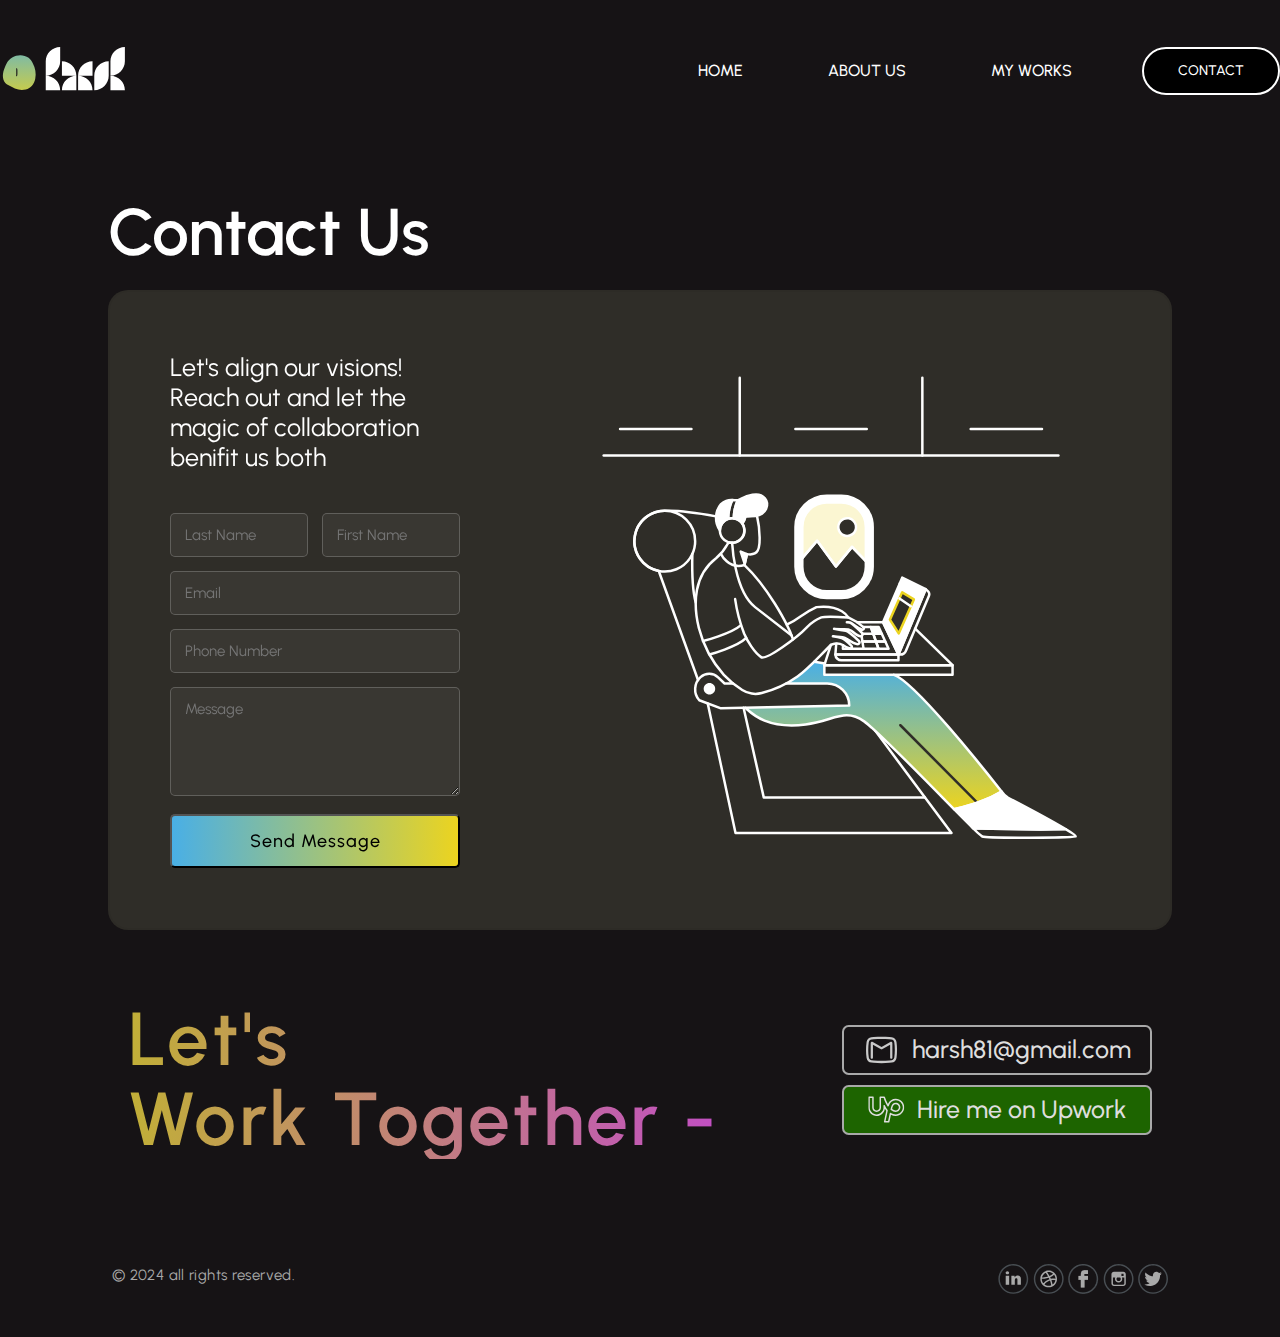
<file: contact.html>
<!DOCTYPE html>
<html lang="en">
<head>
    <meta charset="UTF-8">
    <meta name="viewport" content="width=device-width, initial-scale=1.0">
    <title>Document</title>
    <link rel="stylesheet" href="contact.css">
</head>
<body>
    <div class="header">
        <!-- Navbar -->
        <div class="nav">
            <div class="logo">
                <img src="./Photos/Dharsh.svg" alt="">
            </div>
            <div class="navigator">
                <div class="nav-a">
                    <a href="index.html">HOME</a>
                    <a href="index2.html">ABOUT US</a>
                    <a href="index.html">MY WORKS</a>
                </div>
                <div class="nav-btn">
                    <a href="./contact.html"><button>CONTACT</button></a>
                </div>
            </div>
        </div>
    </div>

    <!-- Contact US Section -->

    <div class="contact">
        <p class="head">Contact Us </p>
        <div class="form">
            <div class="left">
                <div class="text">
                    <p>Let's align our visions! Reach out and let the magic of collaboration benifit us both</p>
                </div>
                <div class="lform">
                    <form id="form" action="">
                        <div class="input name">
                            <input type="text" placeholder="Last Name" name="" id="lastName" required onchange="handleChange()"  >
                            <input type="text" placeholder="First Name" name="" id="firstName" required onchange="handleChange()" >
                        </div>
                        <div class="input email">
                            <input type="email" placeholder="Email" name="" id="email" required onchange="handleChange()" >
                        </div>
                        <div class="input phone">
                            <input type="number" placeholder="Phone Number" id="phone" required onchange="handleChange()" >
                        </div>
                        <div class="input message">
                            <textarea name="" placeholder="Message" id="msg" required onchange="handleChange()" ></textarea>
                        </div>
                        <div class="Submit">
                            <button onclick="handleSubmit()">Send Message</button>
                        </div>
                    </form>
                </div>
            </div>
            <div class="right">
                <div class="image">
                    <img src="./Photos/freelancer.svg" alt="">
                </div>
            </div>
        </div>
    </div>

    <!-- Footer -->

    <div id="footer">
        <div class="footer-first">
            <div>
                <h1>Let's <br> Work Together - </h1>
            </div>
            <div class="ftr-btn">
                <div class="fbtn">
                    <button><img src="./Photos/Gmail.svg" alt="">harsh81@gmail.com</button>
                </div>
                <div class="fbtn">
                    <button style="background-color: #1D6400;"><img src="./Photos/upwork 1.svg" alt="">Hire me on Upwork</button>
                </div>
            </div>
        </div>
        <div class="footer-last">
            <p>© 2024 All rights reserved.
            </p>
            <div class="img">
                <img src="./Photos/Group 483256.svg" alt="">
                <img src="./Photos/Group 483252.svg" alt="">
                <img src="./Photos/Group 483258.png" alt="">
                <img src="./Photos/Group 483257.svg" alt="">
                <img src="./Photos/Group 483254.svg" alt="">
            </div>
        </div>
    </div>

    <script src="index.js"></script>
</body>
</html>
</file>
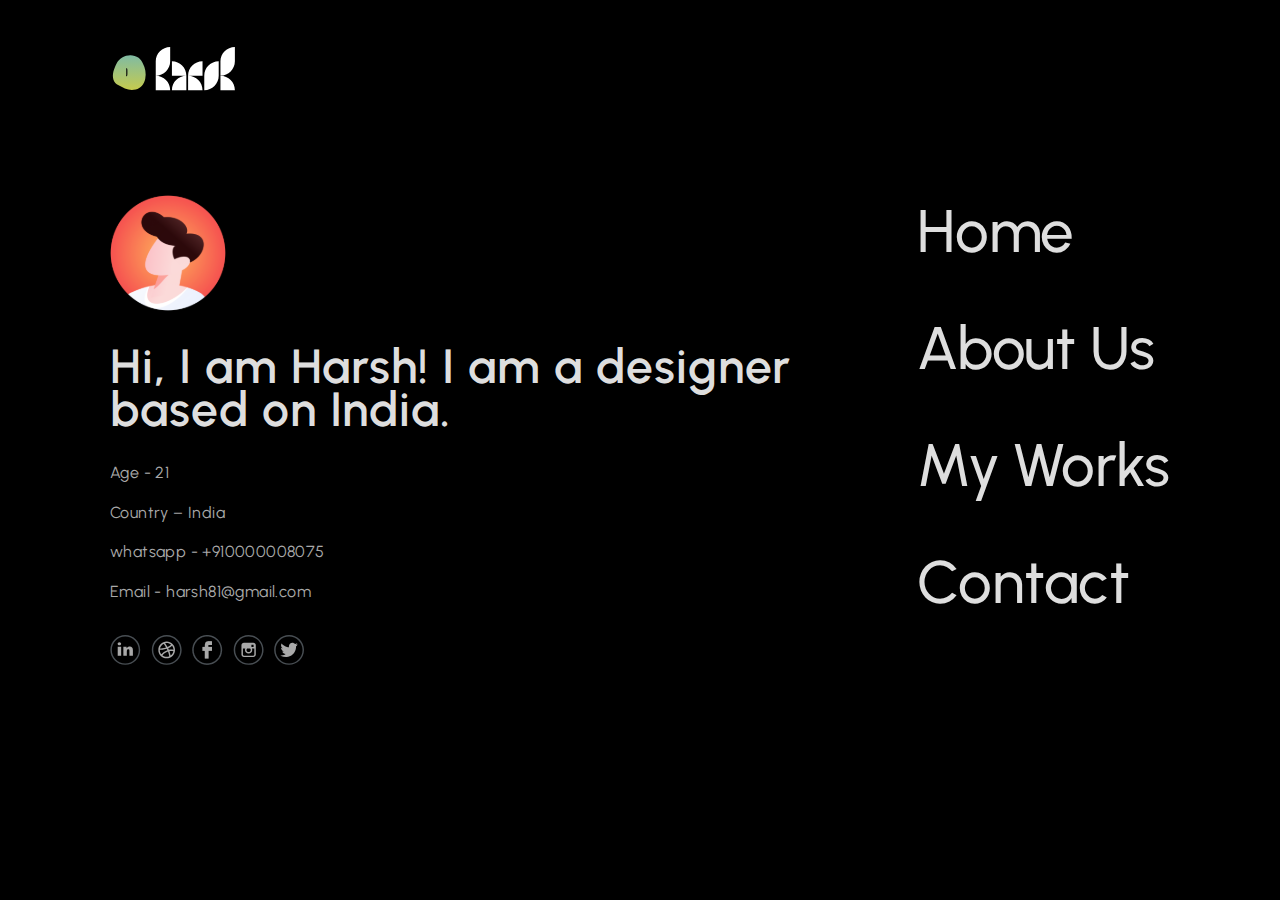
<file: index2.html>
<!DOCTYPE html>
<html lang="en">
<head>
    <meta charset="UTF-8">
    <meta name="viewport" content="width=device-width, initial-scale=1.0">
    <title>Document</title>
    <link rel="stylesheet" href="style1.css">
</head>
<body>
    <div class="nav">
        <div class="logo">
            <img src="./Photos/Dharsh.svg" alt="">
        </div>
    </div>

    <div class="content">
        <div class="left">
            <div class="img">
                <img src="./Photos//Rectangle + Clipped Mask-6.svg" height="116px" width="116px" alt="">
            </div>
            <div class="head">
                <pre><p>Hi, I am Harsh! I am a designer 
based on India. </p></pre>
            </div>
            <div class="info">
                <p>Age - 21</p>
                <p>Country – India</p>
                <p>whatsapp - +910000008075</p>
                <p>Email - harsh81@gmail.com</p>
            </div>
            <div class="connect">
                <img src="./Photos/Group 483256.svg" alt="">
                <img src="./Photos/Group 483252.svg" alt="">
                <img src="./Photos/Group 483258.png" alt="">
                <img src="./Photos/Group 483257.svg" alt="">
                <img src="./Photos/Group 483254.svg" alt="">
            </div>
        </div>
        <div class="right">
            <div class="links">
                <a href="index.html"><h1>Home</h1></a>
                <a href="index2.html"><h1>About Us</h1></a>
                <a href="index.html"><h1>My Works</h1></a>
                <a href="contact.html"><h1>Contact</h1></a>
            </div>
        </div>
    </div>    
</body>
</html>
</file>
<file: contact.css>
@import url("https://fonts.googleapis.com/css2?family=Urbanist:ital,wght@0,100..900;1,100..900&display=swap");
@import url("https://fonts.googleapis.com/css2?family=Poppins:ital,wght@0,100;0,200;0,300;0,400;0,500;0,600;0,700;0,800;0,900;1,100;1,200;1,300;1,400;1,500;1,600;1,700;1,800;1,900&display=swap");

*{
    margin: 0;
    font-family: "Urbanist", sans-serif;
    padding: 0;
    box-sizing: border-box;
}

body{
    background-color: rgba(22, 19, 21, 1);
}

.header {
    display: flex;
    justify-content: center;
    align-items: center;
    margin-top: 36.17px;
    flex-direction: column;
  }
  
  .nav {
    /* background-color: red; */
    width: 1280px;
    height: 69px;
    display: flex;
    justify-content: space-between;
    align-items: center;
  }
  
  .navigator {
    display: flex;
    gap: 35px;
  }
  
  .nav-a {
    display: flex;
    justify-content: center;
    align-items: center;
    gap: 85px;
    font-size: 16px;
    margin-right: 35px;
  }
  
  .nav-a a {
    text-decoration: none;
    color: #fff;
    font-style: normal;
    font-weight: 500;
    line-height: normal;
    position: relative;
    font-weight: 500;
  }
  
  .nav-a a::before {
    content: "";
    position: absolute;
    height: 2px;
    width: 0%;
    background-color: #ffffffb8;
    bottom: -5px;
    border-radius: 50px;
    transition: all 0.3s ease-in-out;
  }
  
  .nav-a a:hover::before {
    width: 100%;
  }
  
  .nav-btn button {
    font-size: 14px;
    padding: 10px;
    background-color: #000;
    border: 2px solid #fff;
    border-radius: 30px;
    color: #fff;
    font-style: normal;
    font-weight: 500;
    line-height: normal;
    font-size: 14px;
    height: 48px;
    width: 138px;
    cursor: pointer;
    transition: 0.3s;
  }
  
  .nav-btn button:hover {
    background-color: #fff;
    color: #000;
  }

  .contact{
    margin: 70px 108px;
    /* background-color: red; */
  }

  .head{
    color: white;
    font-weight: 600;
    font-size: 66px;
    line-height: 115.2px;
    display: flex;
    /* justify-content: center; */
    align-items: center;
    gap: 20px;
  }

  .head img{
    height: 60px;
    width: 60px;
  }

.form{
  background-color: rgba(47, 45, 40, 1);
  padding: 20px;
  border-radius: 20px;
  backdrop-filter: blur(190px);
  border: 2px solid rgba(10, 13, 23, 0.05);
  display: flex;
  gap: 30px;
}

.left{
  padding: 40px;
  display: flex;
  flex-direction: column;
  gap: 41px;
}

.lform form{
  display: flex;
  flex-direction: column;
  gap: 14px;
}

.email input, .phone input, .message textarea, .Submit button {
    width: 100%;
}

.name{
  display: flex;
  gap: 14px;
}

#lastName{
  width: 49%;
}

#firstName{
  width: 49%;
}

.input input, .input textarea{
  padding: 12px 14px;
  border-radius: 5px;
  background-color: rgba(255, 255, 255, 0.05);
  border: 1px solid rgba(255, 255, 255, 0.20);
  font-size: 15px;
  color: rgba(255, 255, 255, 0.60);
}

textarea{
  height: 109px;
}

.text p{
  color: #FFF;
  font-size: 25px;
  font-style: normal;
  font-weight: 400;
  line-height: normal;
}

.Submit button{
  padding: 14px 10px;
  border-radius: 5px;
  background: linear-gradient(91deg, #49afe6, #ecd41f);
  font-size: 18px;
  font-style: normal;
  font-weight: 500;
  letter-spacing: 1px;
}

.right{
  /* background-color: red; */
  padding: 0px 10px;
  display: flex;
  justify-content: center;
  align-items: center;
}

.image img{
  height: 500px;
  width: 600px;
}

#footer{
  /* background-color: yellow; */
}

.footer-first{
  display: flex;
  justify-content: space-between;
  padding: 0% 10%;
  align-items: center;
}

.footer-first h1{
  font-size: 75px;
  font-style: normal;
  font-weight: 600;
  line-height: 106%; /* 79.5px */
  letter-spacing: 3.25px;
  text-transform: capitalize;
  background: -webkit-linear-gradient(0deg, #C1AF37 0%, #C24FC3 100%);
  background-clip: text;
  -webkit-text-fill-color: transparent;
}

.ftr-btn{
  display: flex;
  flex-direction: column;
  gap: 10px;
}

.fbtn button{
  width: 310px;
  height: 50.243px;
  color: #DEDEDE;
  text-align: center;
  font-family: Urbanist;
  font-size: 24.896px;
  font-style: normal;
  font-weight: 500;
  line-height: 149.023%; /* 37.1px */
  display: flex;
  justify-content: center;
  align-items: center;
  gap: 12px;
  background-color: transparent;
  border: 2px solid #A9A9A9;
  border-radius: 6.7px;
}

.footer-last{
  display: flex;
  justify-content: space-between;
  margin: 105px 112px 39.14px 112px;
}

.footer-last p{
  color: #A9A9A9;

  font-size: 14.928px;
font-style: normal;
font-weight: 400;
line-height: 154.023%; /* 22.992px */
letter-spacing: 0.373px;
text-transform: lowercase;
}

.footer-last img{
  cursor: pointer;
}
</file>
<file: style1.css>
@import url("https://fonts.googleapis.com/css2?family=Urbanist:ital,wght@0,100..900;1,100..900&display=swap");
@import url("https://fonts.googleapis.com/css2?family=Poppins:ital,wght@0,100;0,200;0,300;0,400;0,500;0,600;0,700;0,800;0,900;1,100;1,200;1,300;1,400;1,500;1,600;1,700;1,800;1,900&display=swap");

* {
  margin: 0;
  padding: 0;
  font-family: "Urbanist", sans-serif;
  box-sizing: border-box;
}

body{
    background-color: black;
}


.nav{
    /* background-color: red; */
    margin: 46px 110px 100px 110px;
}

.content{
    margin: 0px 110px;
    /* background-color: blue; */
    display: flex;
    justify-content: space-between;
    /* gap: 500px; */
}

.left{
    display: flex;
    flex-direction: column;
    gap: 30px;
}

.head{
    color: #DEDEDE;
font-family: Urbanist;
font-size: 48px;
font-style: normal;
font-weight: 600;
line-height: 43px;
letter-spacing: 0.95px;
}

.info{
    display: flex;
    flex-direction: column;
    gap: 15px;
}

.info p{
    color: var(--strock-color, #A9A9A9);
font-family: Urbanist;
font-size: 16px;
font-style: normal;
font-weight: 400;
line-height: 154.023%; /* 24.644px */
letter-spacing: 0.4px;
}

.connect{
    display: flex;
    gap: 10px;
}

.links{
    display: flex;
    flex-direction: column;
    gap: 45px;
}

.right h1{
    color: #DEDEDE;
    font-family: Urbanist;
    font-size: 60px;
    font-style: normal;
    font-weight: 500;
    line-height: normal;
    letter-spacing: -0.3px;
    text-transform: capitalize;
}

a{
    color: black;
    text-decoration: none;  
}
</file>
